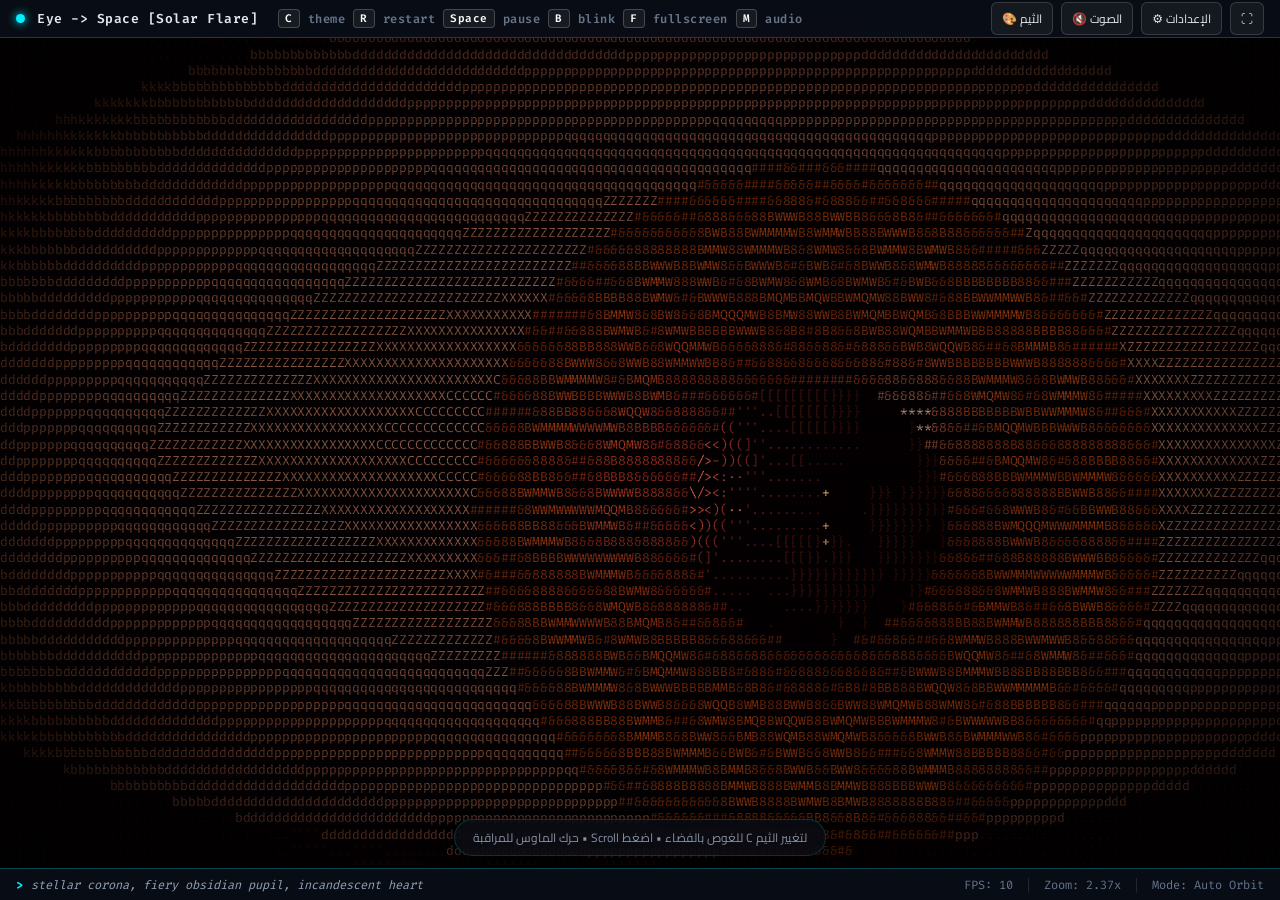
<file: index.html>
<!DOCTYPE html>
<html lang="ar" dir="ltr">
<head>
  <meta charset="UTF-8" />
  <meta name="viewport" content="width=device-width, initial-scale=1.0" />
  <title>Eye -> Space | Animated ASCII Universe</title>
  <link rel="stylesheet" href="style.css" />
  <link rel="preconnect" href="https://fonts.googleapis.com">
  <link rel="preconnect" href="https://fonts.gstatic.com" crossorigin>
  <link href="https://fonts.googleapis.com/css2?family=Fira+Code:wght@400;600;700&family=Cairo:wght@400;700&display=swap" rel="stylesheet">
</head>
<body class="crt-enabled">
  <!-- Scanlines & CRT curvature overlay -->
  <div class="crt-overlay"></div>
  <div class="vignette"></div>

  <!-- Terminal Window Bar (Exactly like the Python window in the video) -->
  <header class="terminal-bar">
    <div class="terminal-title">
      <span class="pulse-dot"></span>
      <span id="windowTitle">Eye -> Space [Aurora]</span>
      <span class="hud-shortcuts">
        <span class="key-badge">C</span> theme
        <span class="key-badge">R</span> restart
        <span class="key-badge">Space</span> pause
        <span class="key-badge">B</span> blink
        <span class="key-badge">F</span> fullscreen
        <span class="key-badge">M</span> audio
      </span>
    </div>
    <div class="window-controls">
      <button id="themeToggleBtn" title="Change Theme (Key: C)">🎨 الثيم</button>
      <button id="audioToggleBtn" title="Toggle Cosmic Sound (Key: M)">🔇 الصوت</button>
      <button id="guiToggleBtn" title="Toggle Controls Deck">⚙️ الإعدادات</button>
      <button id="fullscreenBtn" title="Fullscreen (Key: F)">⛶</button>
    </div>
  </header>

  <!-- Main Canvas for ASCII Rendering -->
  <main class="canvas-container">
    <canvas id="asciiCanvas"></canvas>
  </main>

  <!-- Bottom Status & Subtitle Bar (Like the video: "violet heart nebula", "rose-coral heart") -->
  <footer class="terminal-footer">
    <div class="footer-left">
      <span class="terminal-prompt">&gt;</span>
      <span id="themeSubtitle" class="theme-subtitle">cold aurora: cyan iris, violet heart nebula, ice stars</span>
    </div>
    <div class="footer-right">
      <span id="fpsCounter">FPS: 60</span>
      <span class="separator">|</span>
      <span id="zoomStatus">Zoom: 1.0x</span>
      <span class="separator">|</span>
      <span id="modeStatus">Mode: Auto Orbit</span>
    </div>
  </footer>

  <!-- Control Panel / Floating HUD Deck -->
  <aside id="controlDeck" class="control-deck collapsed">
    <div class="deck-header">
      <h3>لوحة التحكم والإعدادات 🌌</h3>
      <button id="closeDeckBtn" class="close-btn">&times;</button>
    </div>

    <div class="deck-body">
      <!-- Mode selection -->
      <div class="deck-group">
        <label>نمط الحركة (Mode):</label>
        <div class="pill-group">
          <button class="pill-btn active" data-mode="auto">رحلة تلقائية (Auto Loop)</button>
          <button class="pill-btn" data-mode="gaze">تتبع الماوس (Interactive Gaze)</button>
          <button class="pill-btn" data-mode="space">أعماق الفضاء (Cosmos Focus)</button>
        </div>
      </div>

      <!-- Themes selector -->
      <div class="deck-group">
        <label>الثيمات اللونية (Themes):</label>
        <div class="theme-grid">
          <button class="theme-btn active" data-theme="0" style="--c1:#00f0ff; --c2:#8a2be2;">
            <span class="swatch"></span> Aurora
          </button>
          <button class="theme-btn" data-theme="1" style="--c1:#10b981; --c2:#f59e0b;">
            <span class="swatch"></span> Emerald & Gold
          </button>
          <button class="theme-btn" data-theme="2" style="--c1:#f43f5e; --c2:#ec4899;">
            <span class="swatch"></span> Dusk
          </button>
          <button class="theme-btn" data-theme="3" style="--c1:#22c55e; --c2:#15803d;">
            <span class="swatch"></span> Classic Matrix
          </button>
          <button class="theme-btn" data-theme="4" style="--c1:#f97316; --c2:#ef4444;">
            <span class="swatch"></span> Solar Flare
          </button>
          <button class="theme-btn" data-theme="5" style="--c1:#a855f7; --c2:#38bdf8;">
            <span class="swatch"></span> Cyber Amethyst
          </button>
        </div>
      </div>

      <!-- Sliders -->
      <div class="deck-group">
        <div class="slider-row">
          <span>مستوى التكبير (Zoom)</span>
          <input type="range" id="zoomSlider" min="0.2" max="5.0" step="0.05" value="1.0">
        </div>
        <div class="slider-row">
          <span>سرعة الحركة (Speed)</span>
          <input type="range" id="speedSlider" min="0.1" max="2.5" step="0.1" value="1.0">
        </div>
        <div class="slider-row">
          <span>دقة الحروف (Density)</span>
          <input type="range" id="densitySlider" min="10" max="22" step="1" value="14">
        </div>
        <div class="slider-row">
          <span>سطوع التوهج (Bloom)</span>
          <input type="range" id="bloomSlider" min="0" max="25" step="1" value="12">
        </div>
      </div>

      <!-- Toggles -->
      <div class="deck-group toggle-row">
        <label class="switch-label">
          <input type="checkbox" id="scanlinesToggle" checked>
          <span>تأثير شاشة الـ CRT القديمة</span>
        </label>
        <label class="switch-label">
          <input type="checkbox" id="autoBlinkToggle" checked>
          <span>الرمش التلقائي للعين</span>
        </label>
      </div>

      <!-- Instructions & Tips in Arabic -->
      <div class="deck-tips">
        <p>💡 <strong>نصائح للتحكم:</strong></p>
        <ul>
          <li>حرك الماوس في أي مكان لتتحرك بؤبؤ العين وتنظر نحوك!</li>
          <li>استخدم عجلة الماوس (Scroll) للدخول في أعماق البؤبؤ نحو السديم الفضائي.</li>
          <li>اضغط زر <kbd>C</kbd> لتغيير الألوان، و <kbd>Space</kbd> للإيقاف المؤقت.</li>
          <li>اضغط زر <kbd>B</kbd> لتجعل العين ترمش فوراً!</li>
        </ul>
      </div>
    </div>
  </aside>

  <!-- Help Overlay Pill -->
  <div id="quickHelp" class="quick-help">
    <span>حرك الماوس للمراقبة • Scroll للغوص بالفضاء • اضغط C لتغيير الثيم</span>
  </div>

  <script src="script.js"></script>
</body>
</html>
</file>
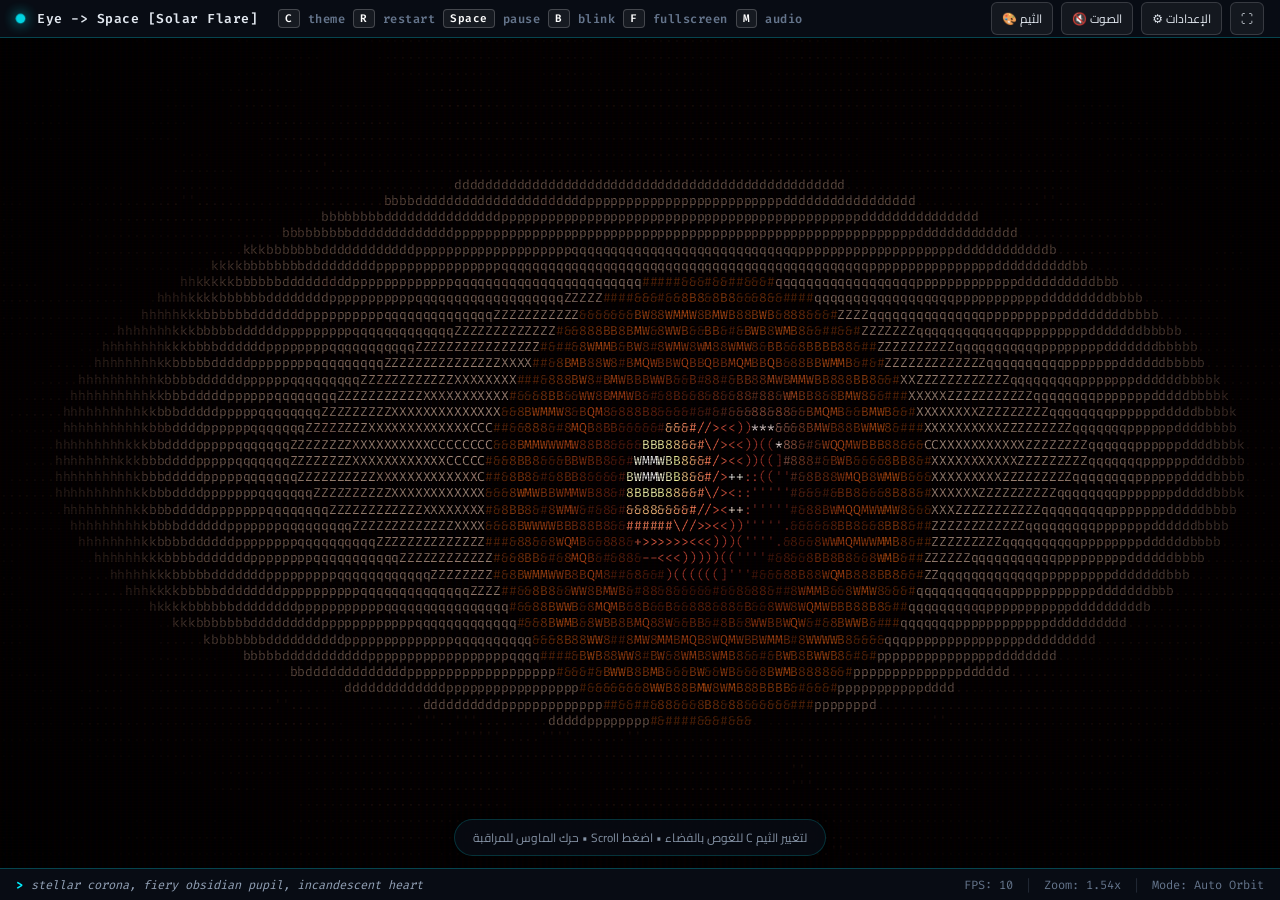
<file: test.html>
<!DOCTYPE html>
<html lang="ar" dir="ltr">
<head>
  <meta charset="UTF-8" />
  <meta http-equiv="refresh" content="0; url=index.html" />
  <title>Eye -> Space | Redirect</title>
</head>
<body>
  <p>جاري التحويل إلى <a href="index.html">Eye -> Space</a>...</p>
</body>
</html>
</file>
<file: style.css>
:root {
  --bg-color: #030408;
  --terminal-bg: rgba(10, 14, 23, 0.88);
  --terminal-border: rgba(0, 240, 255, 0.25);
  --accent-cyan: #00f0ff;
  --accent-magenta: #ef4444;
  --accent-gold: #f59e0b;
  --text-main: #e2e8f0;
  --text-dim: #64748b;
  --font-mono: "Fira Code", monospace, "Courier New", Courier;
  --font-ui: "Cairo", system-ui, sans-serif;
}

* {
  box-sizing: border-box;
  margin: 0;
  padding: 0;
  user-select: none;
}

html, body {
  width: 100%;
  height: 100%;
  overflow: hidden;
  background-color: var(--bg-color);
  color: var(--text-main);
  font-family: var(--font-mono);
}

/* CRT and Vignette Effects */
.crt-overlay {
  pointer-events: none;
  position: fixed;
  inset: 0;
  z-index: 50;
  background: linear-gradient(rgba(18, 16, 16, 0) 50%, rgba(0, 0, 0, 0.35) 50%),
              linear-gradient(90deg, rgba(255, 0, 0, 0.03), rgba(0, 255, 0, 0.01), rgba(0, 0, 255, 0.03));
  background-size: 100% 3px, 6px 100%;
  opacity: 0.75;
  transition: opacity 0.3s ease;
}

body:not(.crt-enabled) .crt-overlay {
  opacity: 0;
}

.vignette {
  pointer-events: none;
  position: fixed;
  inset: 0;
  z-index: 45;
  background: radial-gradient(ellipse at center, transparent 55%, rgba(0, 0, 0, 0.85) 100%);
}

/* Terminal Header Bar (matching the Python video) */
.terminal-bar {
  position: fixed;
  top: 0;
  left: 0;
  right: 0;
  height: 38px;
  background: var(--terminal-bg);
  backdrop-filter: blur(10px);
  -webkit-backdrop-filter: blur(10px);
  border-bottom: 1px solid var(--terminal-border);
  display: flex;
  align-items: center;
  justify-content: space-between;
  padding: 0 16px;
  z-index: 60;
  font-size: 13px;
  letter-spacing: 0.5px;
}

.terminal-title {
  display: flex;
  align-items: center;
  gap: 12px;
  font-weight: 600;
  color: var(--text-main);
}

.pulse-dot {
  width: 9px;
  height: 9px;
  border-radius: 50%;
  background: var(--accent-cyan);
  box-shadow: 0 0 10px var(--accent-cyan);
  animation: pulse 2s infinite ease-in-out;
}

@keyframes pulse {
  0%, 100% { opacity: 0.6; transform: scale(0.9); }
  50% { opacity: 1; transform: scale(1.15); box-shadow: 0 0 14px var(--accent-cyan); }
}

.hud-shortcuts {
  color: var(--text-dim);
  display: flex;
  align-items: center;
  gap: 8px;
  font-size: 12px;
  margin-left: 8px;
}

.key-badge {
  display: inline-block;
  padding: 1px 6px;
  border: 1px solid rgba(255, 255, 255, 0.2);
  border-radius: 4px;
  background: rgba(255, 255, 255, 0.06);
  color: #fff;
  font-size: 11px;
}

.window-controls {
  display: flex;
  align-items: center;
  gap: 8px;
}

.window-controls button {
  background: rgba(255, 255, 255, 0.05);
  border: 1px solid rgba(255, 255, 255, 0.15);
  color: var(--text-main);
  padding: 4px 10px;
  border-radius: 6px;
  font-family: var(--font-ui);
  font-size: 12px;
  cursor: pointer;
  transition: all 0.2s ease;
  display: flex;
  align-items: center;
  gap: 4px;
}

.window-controls button:hover {
  background: rgba(0, 240, 255, 0.15);
  border-color: var(--accent-cyan);
  color: #fff;
  box-shadow: 0 0 10px rgba(0, 240, 255, 0.3);
}

/* Canvas Container */
.canvas-container {
  width: 100vw;
  height: 100vh;
  position: absolute;
  top: 0;
  left: 0;
  display: flex;
  align-items: center;
  justify-content: center;
  cursor: crosshair;
}

#asciiCanvas {
  display: block;
  image-rendering: pixelated;
  image-rendering: crisp-edges;
}

/* Footer status bar */
.terminal-footer {
  position: fixed;
  bottom: 0;
  left: 0;
  right: 0;
  height: 32px;
  background: var(--terminal-bg);
  backdrop-filter: blur(10px);
  -webkit-backdrop-filter: blur(10px);
  border-top: 1px solid var(--terminal-border);
  display: flex;
  align-items: center;
  justify-content: space-between;
  padding: 0 16px;
  z-index: 60;
  font-size: 12px;
  color: var(--text-dim);
}

.footer-left {
  display: flex;
  align-items: center;
  gap: 8px;
}

.terminal-prompt {
  color: var(--accent-cyan);
  font-weight: bold;
}

.theme-subtitle {
  color: #94a3b8;
  font-style: italic;
}

.footer-right {
  display: flex;
  align-items: center;
  gap: 12px;
  font-variant-numeric: tabular-nums;
}

.separator {
  opacity: 0.3;
}

/* Floating Control Deck / Settings Drawer */
.control-deck {
  position: fixed;
  top: 48px;
  right: 16px;
  width: 340px;
  max-height: calc(100vh - 90px);
  overflow-y: auto;
  background: rgba(13, 17, 28, 0.94);
  backdrop-filter: blur(16px);
  -webkit-backdrop-filter: blur(16px);
  border: 1px solid var(--terminal-border);
  border-radius: 12px;
  box-shadow: 0 20px 40px rgba(0, 0, 0, 0.6), 0 0 20px rgba(0, 240, 255, 0.15);
  z-index: 70;
  font-family: var(--font-ui);
  transition: transform 0.3s cubic-bezier(0.16, 1, 0.3, 1), opacity 0.3s ease;
}

.control-deck.collapsed {
  transform: translateX(360px);
  opacity: 0;
  pointer-events: none;
}

.deck-header {
  display: flex;
  align-items: center;
  justify-content: space-between;
  padding: 14px 16px;
  border-bottom: 1px solid rgba(255, 255, 255, 0.08);
}

.deck-header h3 {
  font-size: 15px;
  font-weight: 700;
  color: #fff;
}

.close-btn {
  background: none;
  border: none;
  color: var(--text-dim);
  font-size: 22px;
  line-height: 1;
  cursor: pointer;
  transition: color 0.2s;
}

.close-btn:hover {
  color: #fff;
}

.deck-body {
  padding: 16px;
  display: flex;
  flex-direction: column;
  gap: 16px;
}

.deck-group {
  display: flex;
  flex-direction: column;
  gap: 8px;
}

.deck-group label {
  font-size: 12px;
  font-weight: 600;
  color: #94a3b8;
}

.pill-group {
  display: flex;
  flex-direction: column;
  gap: 6px;
}

.pill-btn {
  background: rgba(255, 255, 255, 0.05);
  border: 1px solid rgba(255, 255, 255, 0.1);
  color: #cbd5e1;
  padding: 8px 12px;
  border-radius: 8px;
  font-family: var(--font-ui);
  font-size: 12px;
  cursor: pointer;
  text-align: right;
  transition: all 0.2s;
}

.pill-btn:hover {
  background: rgba(255, 255, 255, 0.1);
  color: #fff;
}

.pill-btn.active {
  background: rgba(0, 240, 255, 0.15);
  border-color: var(--accent-cyan);
  color: #fff;
  font-weight: 600;
  box-shadow: 0 0 12px rgba(0, 240, 255, 0.2);
}

.theme-grid {
  display: grid;
  grid-template-columns: 1fr 1fr;
  gap: 8px;
}

.theme-btn {
  background: rgba(255, 255, 255, 0.04);
  border: 1px solid rgba(255, 255, 255, 0.1);
  color: #cbd5e1;
  padding: 8px 10px;
  border-radius: 8px;
  font-family: var(--font-ui);
  font-size: 12px;
  cursor: pointer;
  display: flex;
  align-items: center;
  gap: 8px;
  transition: all 0.2s;
}

.theme-btn .swatch {
  width: 14px;
  height: 14px;
  border-radius: 50%;
  background: linear-gradient(135deg, var(--c1), var(--c2));
  flex-shrink: 0;
  box-shadow: 0 0 8px var(--c1);
}

.theme-btn:hover {
  border-color: rgba(255, 255, 255, 0.3);
  color: #fff;
}

.theme-btn.active {
  border-color: var(--accent-cyan);
  background: rgba(0, 240, 255, 0.12);
  color: #fff;
}

.slider-row {
  display: flex;
  flex-direction: column;
  gap: 4px;
  font-size: 12px;
}

.slider-row span {
  color: #94a3b8;
}

.slider-row input[type="range"] {
  accent-color: var(--accent-cyan);
  cursor: pointer;
}

.toggle-row {
  display: flex;
  flex-direction: column;
  gap: 10px;
}

.switch-label {
  display: flex;
  align-items: center;
  gap: 10px;
  font-size: 13px;
  cursor: pointer;
  color: #cbd5e1;
}

.switch-label input[type="checkbox"] {
  accent-color: var(--accent-cyan);
  width: 16px;
  height: 16px;
  cursor: pointer;
}

.deck-tips {
  background: rgba(0, 0, 0, 0.35);
  border-radius: 8px;
  padding: 12px;
  font-size: 11px;
  line-height: 1.6;
  color: #94a3b8;
  border: 1px dashed rgba(255, 255, 255, 0.1);
}

.deck-tips ul {
  padding-right: 18px;
  margin-top: 6px;
}

kbd {
  background: rgba(255, 255, 255, 0.15);
  padding: 1px 5px;
  border-radius: 4px;
  color: #fff;
  font-family: var(--font-mono);
  font-size: 10px;
}

/* Quick Help Banner at Bottom */
.quick-help {
  position: fixed;
  bottom: 44px;
  left: 50%;
  transform: translateX(-50%);
  background: rgba(10, 15, 25, 0.75);
  border: 1px solid rgba(0, 240, 255, 0.2);
  backdrop-filter: blur(8px);
  -webkit-backdrop-filter: blur(8px);
  padding: 6px 18px;
  border-radius: 20px;
  font-size: 12px;
  color: #94a3b8;
  font-family: var(--font-ui);
  pointer-events: none;
  opacity: 0.9;
  transition: opacity 0.5s ease;
  z-index: 55;
  box-shadow: 0 4px 16px rgba(0, 0, 0, 0.4);
}

/* Responsive Styles */
@media (max-width: 768px) {
  .hud-shortcuts {
    display: none;
  }
  .terminal-footer .footer-right {
    display: none;
  }
  .control-deck {
    width: calc(100vw - 32px);
    right: 16px;
    left: 16px;
  }
}
</file>
